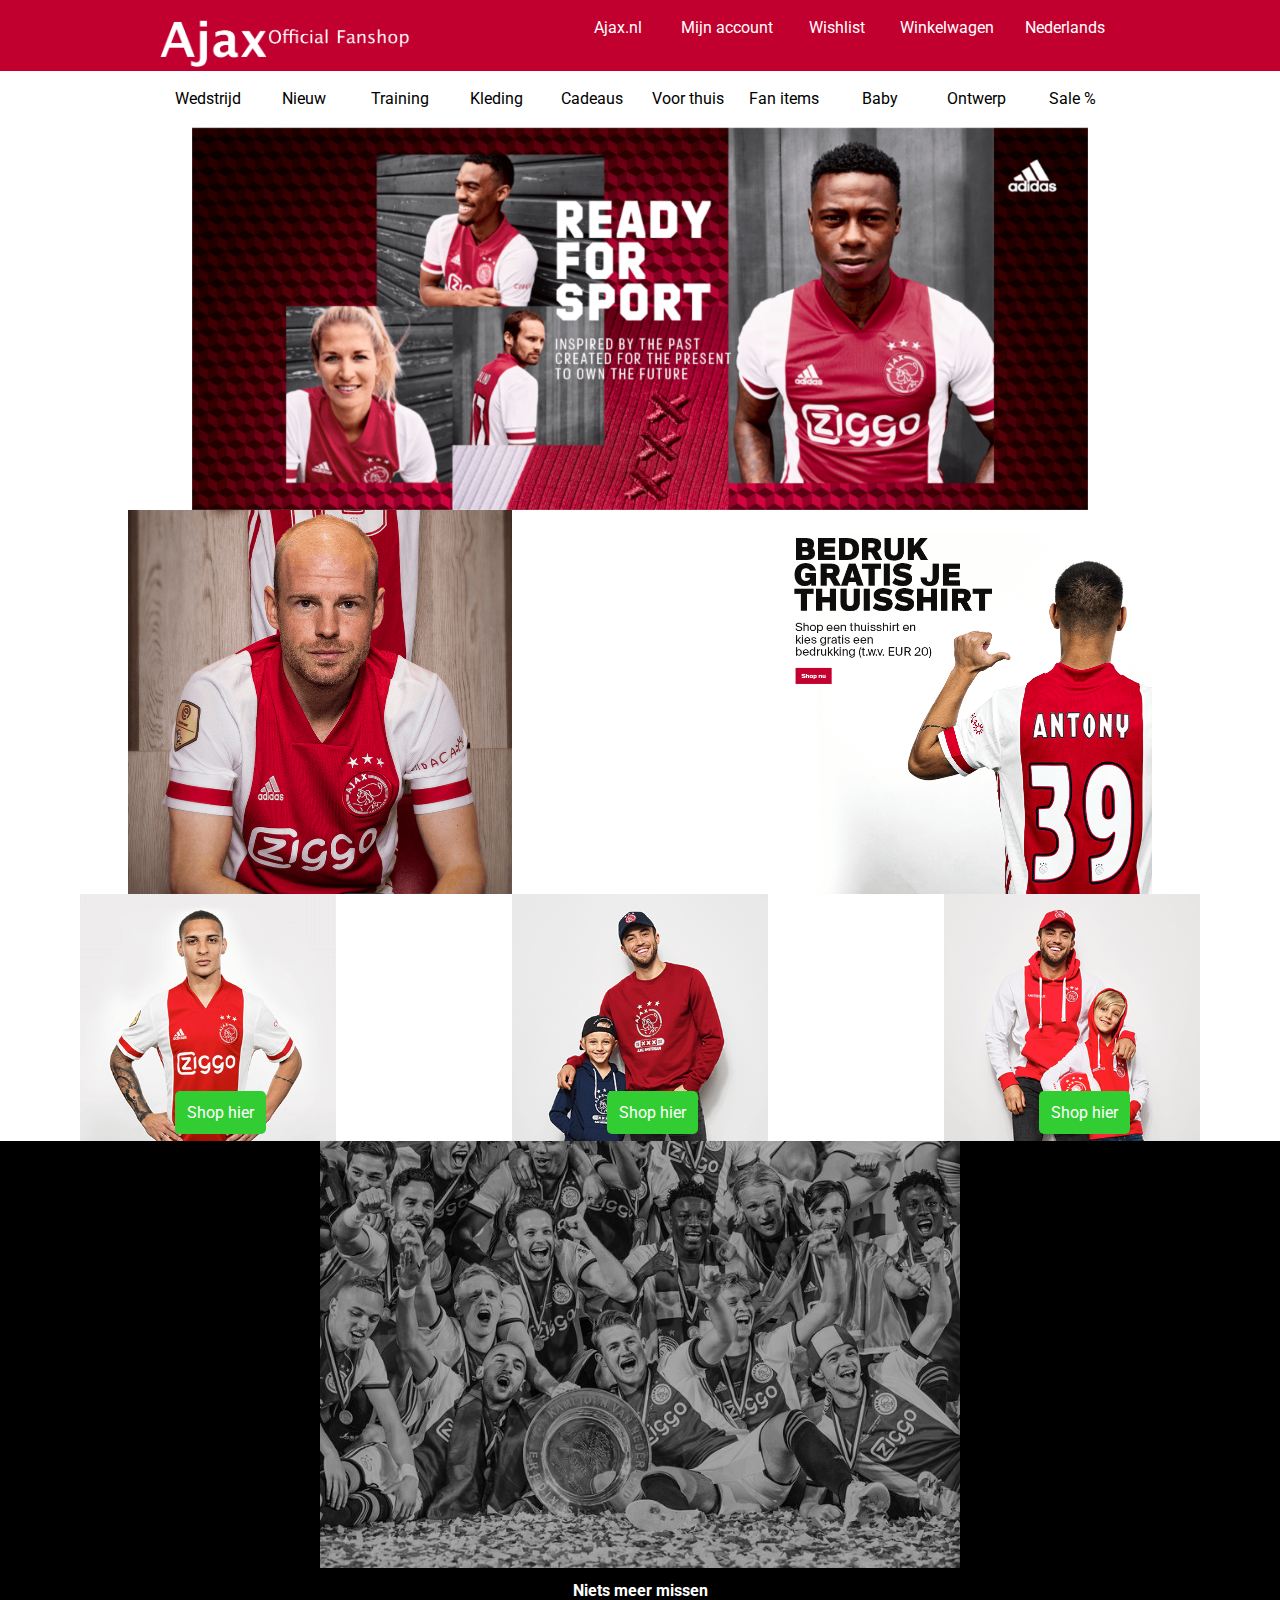
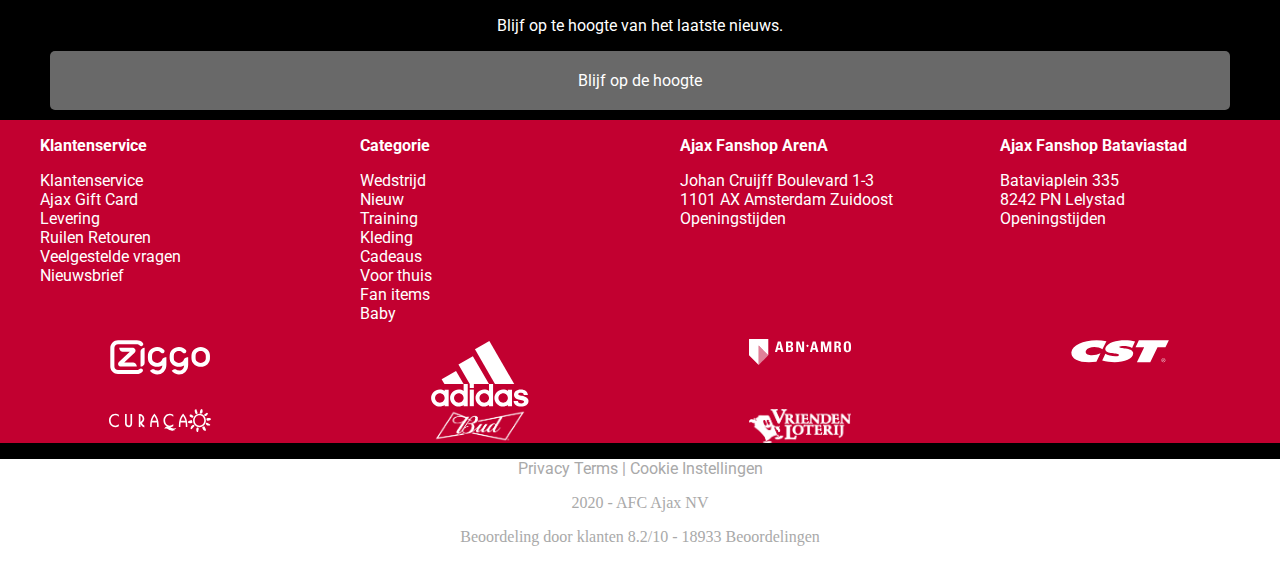
<file: index.html>
<!doctype html>
  <html lang="nl">

  <head>
    <link href="https://fonts.googleapis.com/css2?family=Roboto:ital,wght@0,100;0,300;1,300&display=swap" rel="stylesheet">
    <meta charset="UTF-8">
    <meta name="author" content="Max Jasperse">
    <meta name="viewport" content="width=device-width, initial-scale=1">

    <title>AjaxShop.nl</title>

    <link href="styles/style.css" rel="stylesheet">
</head>

<body>
    <header>
       <section class="menuklein">
        <a href="#"><img class="logo" src="images/logo.png" alt="logo"></a>
        <a href="#" id="menuknop"><img class="menuknop" src="images/hamburger.png" alt="hamburgermenu"></a>
</section>

        <!-- navigatie -->
        <nav>
            <ul class="menuitems" id="dropdownmenu">
                <li><a href="Ajax.nl">Ajax.nl</a></li>
                <li><a href="#">Mijn account</a></li>
                <li><a href="#">Wishlist</a></li>
                <li><a href="#">Winkelwagen</a></li>
                <li><a href="#">Nederlands</a></li>

            </ul>
        </nav>

    </header>



    <main>
        <!-- navigatie -->
        <nav id="webnav">
            <ul>
                <li><a href="#">Wedstrijd</a></li>
                <li><a href="#">Nieuw</a></li>
                <li><a href="#">Training</a></li>
                <li><a href="kleding.html">Kleding</a></li>
                <li><a href="#">Cadeaus</a></li>
                <li><a href="#">Voor thuis</a></li>
                <li><a href="#">Fan items</a></li>
                <li><a href="#">Baby</a></li>
                <li><a href="#">Ontwerp</a></li>
                <li><a href="#">Sale %</a></li>
            </ul>
        </nav>
        <section id="shop1mobile">
            <a href="#"></a><img src="images/antony.png" alt="Ajax Jerseys">
        </section>
        <section id="shop1">
            <a href="#"></a><img src="images/ajaxjersey.png" alt="Ajax Jerseys">
        </section>
        <!-- navigatie mobile -->
        <nav id="mobilenav">
            <ul>
                <li><a href="#">Wedstrijd</a></li>
                <li><a href="#">Nieuw</a></li>
                <li><a href="#">Training</a></li>
                <li><a href="#">Kleding</a></li>
                <li><a href="#">Cadeaus</a></li>
                <li><a href="#">Voor thuis</a></li>
                <li><a href="#">Fan items</a></li>
                <li><a href="#">Baby</a></li>
                <li><a href="#">Ontwerp</a></li>
                <li><a href="#">Sale %</a></li>
            </ul>
        </nav>
        <section id="shop2">
            <a href="#"><img src="images/davy.png" alt="davy"></a>
            <a href="#"><img src="images/antony.png" alt="davy"></a>
        </section>

        <section class="shopklein">
            <article class="container"><img src="images/thuisshirt.png" alt="shop">
                <a class="button" href="#">Shop hier</a>
            </article>
            <article class="container"><img src="images/junior.png" alt="shop">
                <a class="button" href="#">Shop hier</a>
            </article>
            <article class="container"><img src="images/sweater.png" alt="shop">
                <a class="button" href="#">Shop hier</a>
            </article>
        </section>
        <section class="banneronder">
            <img src="images/readysport.png" alt="readyforsporten">
        </section>
    </main>
    <Footer>
        <img src="images/footer.jpg" alt="ajaxteam">
        <h2>Niets meer missen</h2>
        <p>Blijf op te hoogte van het laatste nieuws.</p>
        <a class="button2" href="#">Blijf op de hoogte</a>
        <section class="sponsorsmobiel">
            <img src="images/ziggo.svg" alt="">
            <img src="images/adidas.svg" alt="">
            <img src="images/abnamro.svg" alt="">
            <img src="images/cst.svg" alt="">
            <img src="images/curacao.svg" alt="">
            <img src="images/bud.svg" alt="">
            <img src="images/vriendenloterij.svg" alt="">
        </section>
        <section class="sponsorsweb">
           <article>
            <ul>
                <li>
                    <h3>Klantenservice</h3>
                </li>
                <li><a href="#">Klantenservice</a></li>
                <li><a href="#">Ajax Gift Card</a></li>
                <li><a href="#">Levering</a></li>
                <li><a href="#">Ruilen Retouren</a></li>
                <li><a href="#">Veelgestelde vragen</a></li>
                <li><a href="#">Nieuwsbrief</a></li>
            </ul>
        </article>
           <article>
            <ul>
                <li>
                    <h3>Categorie</h3>
                </li>
                <li><a href="#">Wedstrijd</a></li>
                <li><a href="#">Nieuw</a></li>
                <li><a href="#">Training</a></li>
                <li><a href="#">Kleding</a></li>
                <li><a href="#">Cadeaus</a></li>
                <li><a href="#">Voor thuis</a></li>
                <li><a href="#">Fan items</a></li>
                <li><a href="#">Baby</a></li>
            </ul>
        </article>
           <article>
            <ul>
                <li>
                    <h3>Ajax Fanshop ArenA</h3>
                </li>
                <li><a href="#">Johan Cruijff Boulevard 1-3</a></li>
                <li><a href="#">1101 AX Amsterdam Zuidoost</a></li>
                <li><a href="#">Openingstijden</a></li>
                
            </ul>
        </article>
           <article>
            <ul>
                <li>
                    <h3>Ajax Fanshop Bataviastad </h3>
                </li>
                <li><a href="#">Bataviaplein 335</a></li>
                <li><a href="#">8242 PN Lelystad</a></li>
                <li><a href="#">Openingstijden</a></li>
            </ul>
        </article>
          
            <img src="images/ziggo.svg" alt="">
            <img src="images/adidas.svg" alt="">
            <img src="images/abnamro.svg" alt="">
            <img src="images/cst.svg" alt="">
            <img src="images/curacao.svg" alt="">
            <img src="images/bud.svg" alt="">
            <img src="images/vriendenloterij.svg" alt="">
        </section>
        <section class="copyright">
            <p>Privacy Terms | Cookie Instellingen</p>
            <p>2020 - AFC Ajax NV</p>
            <p>Beoordeling door klanten 8.2/10 - 18933 Beoordelingen</p>
        </section>
    </Footer>

    <script src="scripts/script.js"></script>
</body></html>
</file>
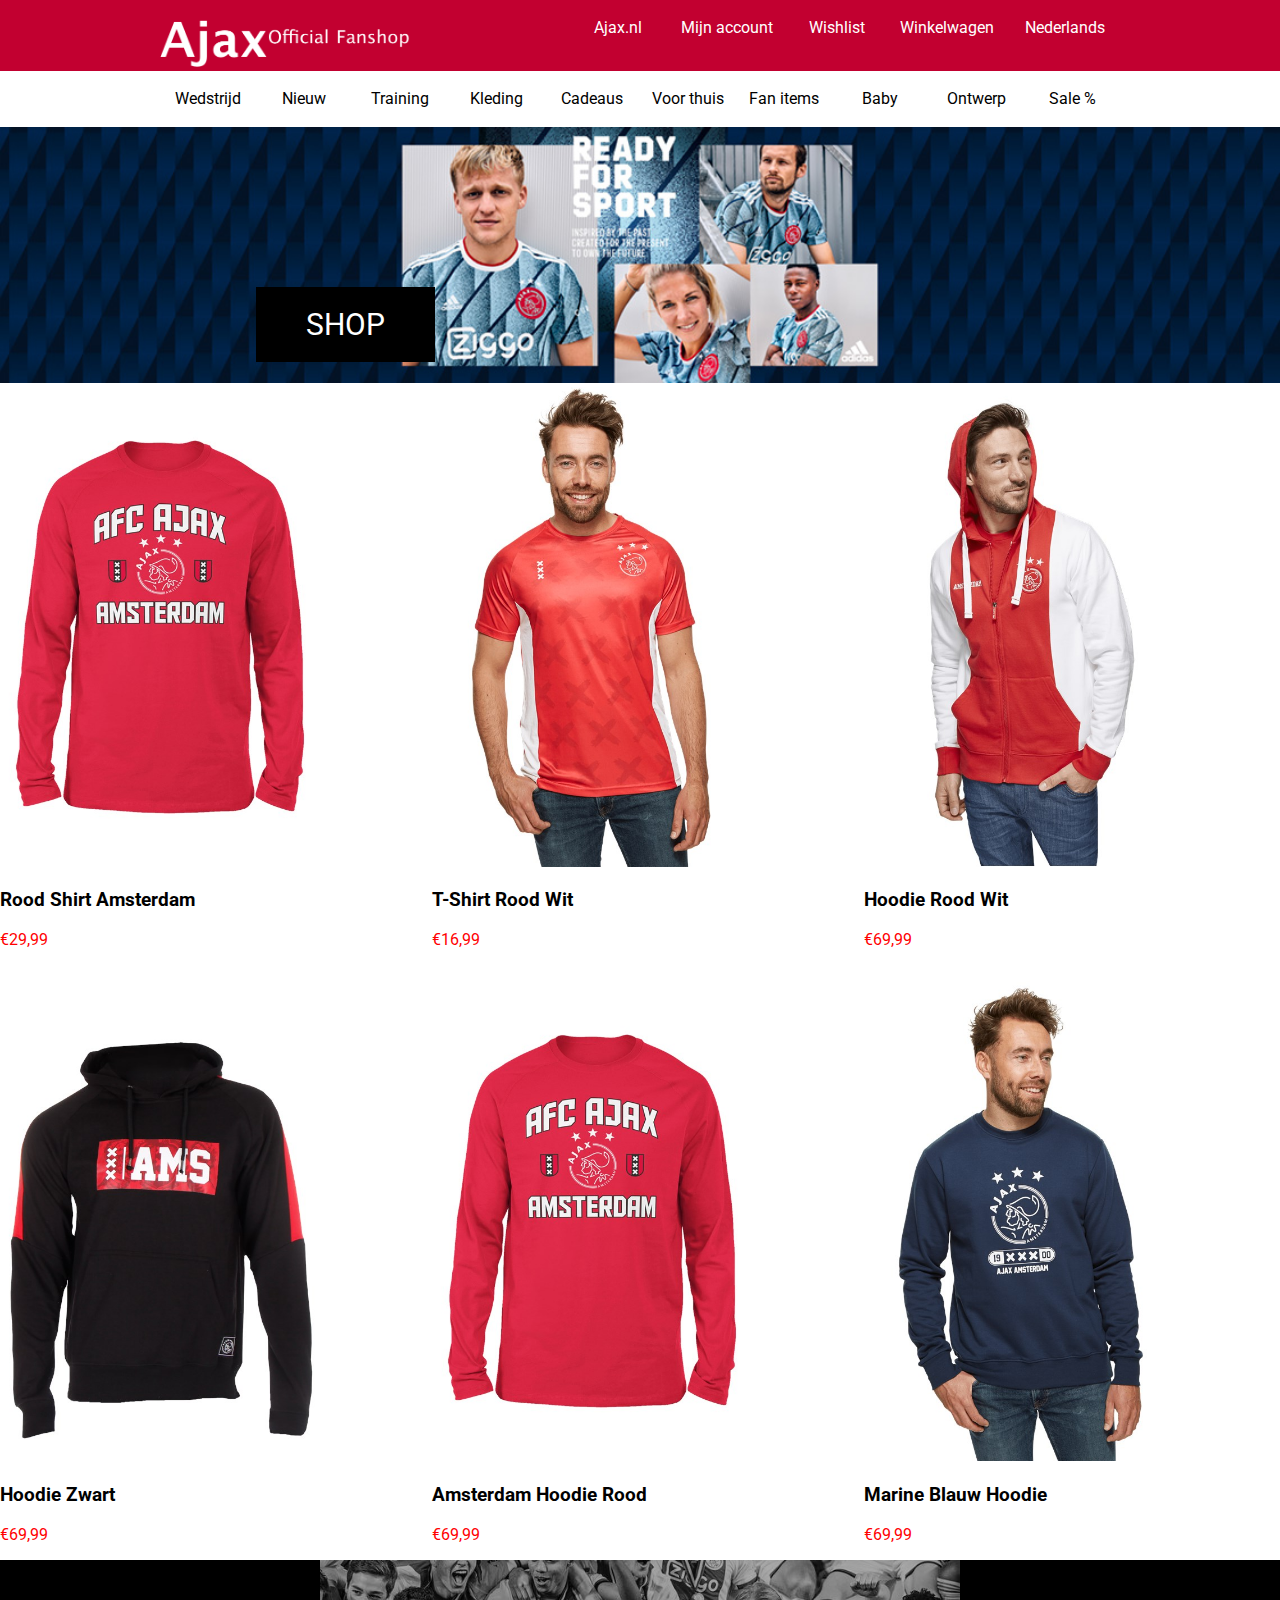
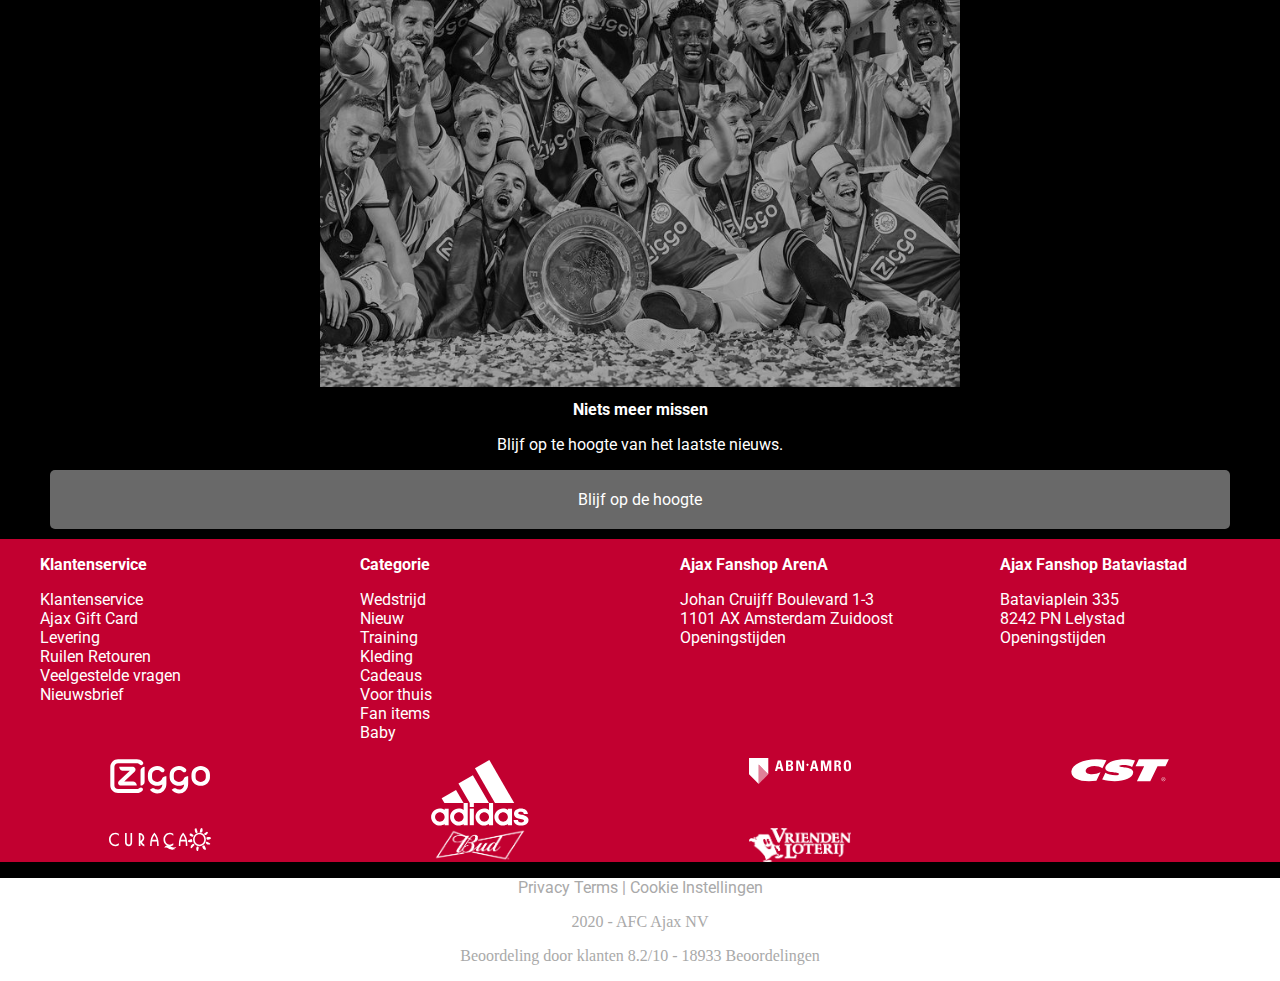
<file: kleding.html>
<!doctype html>
  <html lang="nl">

  <head>
    <link href="https://fonts.googleapis.com/css2?family=Roboto:ital,wght@0,100;0,300;1,300&display=swap" rel="stylesheet">
    <meta charset="UTF-8">
    <meta name="author" content="Max Jasperse">
    <meta name="viewport" content="width=device-width, initial-scale=1">

    <title>AjaxShop.nl</title>

    <link href="styles/stylekleding.css" rel="stylesheet">
</head>

<body>
    <header>
        <section class="menuklein">
            <a href="index.html"><img class="logo" src="images/logo.png" alt="logo"></a>
            <a href="#" id="menuknop"><img class="menuknop" src="images/hamburger.png" alt="hamburgermenu"></a>
        </section>

        <!-- navigatie -->
        <nav>
            <ul class="menuitems" id="dropdownmenu">
                <li><a href="Ajax.nl">Ajax.nl</a></li>
                <li><a href="#">Mijn account</a></li>
                <li><a href="#">Wishlist</a></li>
                <li><a href="#">Winkelwagen</a></li>
                <li><a href="#">Nederlands</a></li>

            </ul>
        </nav>

    </header>



    <main>
        <!-- navigatie -->
        <nav id="webnav">
            <ul>
                <li><a href="#">Wedstrijd</a></li>
                <li><a href="#">Nieuw</a></li>
                <li><a href="#">Training</a></li>
                <li><a href="#">Kleding</a></li>
                <li><a href="#">Cadeaus</a></li>
                <li><a href="#">Voor thuis</a></li>
                <li><a href="#">Fan items</a></li>
                <li><a href="#">Baby</a></li>
                <li><a href="#">Ontwerp</a></li>
                <li><a href="#">Sale %</a></li>
            </ul>
        </nav>
        <section class="container">
            <a href="#"></a><img src="images/bannerkleding.jpg" alt="Ajax Jerseys">
            <p>SHOP</p>
        </section>
        <!-- navigatie mobile -->
        <nav id="mobilenav">
            <ul>
                <li><a href="#">Wedstrijd</a></li>
                <li><a href="#">Nieuw</a></li>
                <li><a href="#">Training</a></li>
                <li><a href="#">Kleding</a></li>
                <li><a href="#">Cadeaus</a></li>
                <li><a href="#">Voor thuis</a></li>
                <li><a href="#">Fan items</a></li>
                <li><a href="#">Baby</a></li>
                <li><a href="#">Ontwerp</a></li>
                <li><a href="#">Sale %</a></li>
            </ul>
        </nav>
        <section class="galerij">

            <article>
                <a href="#"><img src="images/amsterdam.jpg" alt="Shirt Rood Wit"></a>
                <a href="#">
                    <h3>Rood Shirt Amsterdam</h3>
                </a>
                <a href="#">
                    <p>€29,99</p>
                </a>
            </article>

            <article>
                <a href="#"><img src="images/tshirt.jpg" alt="Shirt Rood wit"></a>
                <a href="#">
                    <h3>T-Shirt Rood Wit</h3>
                </a>
                <a href="#">
                    <p>€16,99</p>
                </a>
            </article>

            <article>
                <a href="#"><img src="images/hoodie.jpg" alt="Hoodie"></a>
                <a href="#">
                    <h3>Hoodie Rood Wit</h3>
                </a>
                <a href="#">
                    <p>€69,99</p>
                </a>
            </article>

            <article>
                <a href="#"><img src="images/zwarteamsterdam.jpg" alt="zwarte hoodie"></a>
                <a href="#">
                    <h3>Hoodie Zwart</h3>
                </a>
                <a href="#">
                    <p>€69,99</p>
                </a>
            </article>

            <article>
                <a href="#"><img src="images/amsterdam.jpg" alt="Hoodie rood"></a>
                <a href="#">
                    <h3>Amsterdam Hoodie Rood</h3>
                </a>
                <a href="#">
                    <p>€69,99</p>
                </a>
            </article>

            <article>
                <a href="#"><img src="images/marineblauw.jpg" alt="Marine Blauw hoodie"></a>
                <a href="#">
                    <h3>Marine Blauw Hoodie</h3>
                </a>
                <a href="#">
                    <p>€69,99</p>
                </a>
            </article>
        </section>
    </main>
    <Footer>
        <img src="images/footer.jpg" alt="ajaxteam">
        <h2>Niets meer missen</h2>
        <p>Blijf op te hoogte van het laatste nieuws.</p>
        <a class="button2" href="#">Blijf op de hoogte</a>
        <section class="sponsorsmobiel">
            <img src="images/ziggo.svg" alt="">
            <img src="images/adidas.svg" alt="">
            <img src="images/abnamro.svg" alt="">
            <img src="images/cst.svg" alt="">
            <img src="images/curacao.svg" alt="">
            <img src="images/bud.svg" alt="">
            <img src="images/vriendenloterij.svg" alt="">
        </section>
        <section class="sponsorsweb">
            <article>
                <ul>
                    <li>
                        <h3>Klantenservice</h3>
                    </li>
                    <li><a href="#">Klantenservice</a></li>
                    <li><a href="#">Ajax Gift Card</a></li>
                    <li><a href="#">Levering</a></li>
                    <li><a href="#">Ruilen Retouren</a></li>
                    <li><a href="#">Veelgestelde vragen</a></li>
                    <li><a href="#">Nieuwsbrief</a></li>
                </ul>
            </article>
            <article>
                <ul>
                    <li>
                        <h3>Categorie</h3>
                    </li>
                    <li><a href="#">Wedstrijd</a></li>
                    <li><a href="#">Nieuw</a></li>
                    <li><a href="#">Training</a></li>
                    <li><a href="#">Kleding</a></li>
                    <li><a href="#">Cadeaus</a></li>
                    <li><a href="#">Voor thuis</a></li>
                    <li><a href="#">Fan items</a></li>
                    <li><a href="#">Baby</a></li>
                </ul>
            </article>
            <article>
                <ul>
                    <li>
                        <h3>Ajax Fanshop ArenA</h3>
                    </li>
                    <li><a href="#">Johan Cruijff Boulevard 1-3</a></li>
                    <li><a href="#">1101 AX Amsterdam Zuidoost</a></li>
                    <li><a href="#">Openingstijden</a></li>

                </ul>
            </article>
            <article>
                <ul>
                    <li>
                        <h3>Ajax Fanshop Bataviastad </h3>
                    </li>
                    <li><a href="#">Bataviaplein 335</a></li>
                    <li><a href="#">8242 PN Lelystad</a></li>
                    <li><a href="#">Openingstijden</a></li>
                </ul>
            </article>

            <img src="images/ziggo.svg" alt="">
            <img src="images/adidas.svg" alt="">
            <img src="images/abnamro.svg" alt="">
            <img src="images/cst.svg" alt="">
            <img src="images/curacao.svg" alt="">
            <img src="images/bud.svg" alt="">
            <img src="images/vriendenloterij.svg" alt="">
        </section>
        <section class="copyright">
            <p>Privacy Terms | Cookie Instellingen</p>
            <p>2020 - AFC Ajax NV</p>
            <p>Beoordeling door klanten 8.2/10 - 18933 Beoordelingen</p>
        </section>
    </Footer>

    <script src="scripts/script.js"></script>
</body></html>
</file>
<file: styles/style.css>
body {
    margin: 0;
}


/************************/
/* LAYOUT VAN DE HEADER */
/************************/

header {
    background-color: #c20030;
    display: flex;
    flex-wrap: wrap;
    justify-content: center;
    top: -3.5em;
    z-index: 10;

}


/*************/
/* navigatie 1*/
/*************/

header nav {
    font-family: 'Roboto', sans-serif;
    flex-grow: 1;
}

header nav ul {
    margin: 0;
    padding-left: 10em;
    padding-right: 10em;
    list-style: none;
    display: flex;
    flex-wrap: wrap;
}

header nav li {
    min-width: 6em;
    flex-grow: 1;
}

header nav a {
    color: white;
    background-color: #c20030;
    text-decoration: none;
    outline: none;
    display: block;
    line-height: 3.5em;
    text-align: center;
}
header nav a:hover {
    color: gray;
}

/*************/
/* navigatie 2 */
/*************/


main nav ul {
    margin: 0;
    padding-left: 10em;
    padding-right: 10em;
    list-style: none;
    display: flex;
    flex-wrap: wrap;
    justify-content: center;
}

main nav li {
    min-width: 6em;
}

main nav a {
    font-family: 'Roboto', sans-serif;
    color: black;
    text-decoration: none;
    outline: none;
    display: block;
    line-height: 3.5em;
    text-align: center;
}


/************************/
/* Media Query Ander lay out */
/************************/
@media only screen and (min-width: 900px) {
    #mobilenav {
        display: none;
    }

    #shop1mobile {
        display: none;

    }

    .banneronder {
        display: none;
    }

    #menuknop {
        display: none;
    }
    header img {
    margin-top: 10px;
    width: 250px;
    margin-left: 10em;
}
    .sponsorsmobiel img{
        display: none;
    }
}

@media only screen and (min-width: 600px) {
    header a:nth-of-type(2) {
        display: none;
    }
    .sponsorsmobiel img{
        display: none;
    }
}


@media only screen and (max-width: 600px) {
    .logo{
        width: 15em;
    }
    .menuknop {
        margin-left: 8em;
        width: 3em
    }

    .menuitems {
        display: none;
    }

    #shop1mobile img {
        width: 100%;
        height: auto;
        display: block;
        margin-left: auto;
        margin-right: auto;
    }

    footer img {
        width: 100%;
        height: auto;
        display: block;
        margin-left: auto;
        margin-right: auto;
    }

    #shop2 img {
        display: none;
    }

    #webnav {
        display: none;
    }

    #shop1 {
        display: none;
    }

    .shopklein img {
        display: none;
    }

    .banneronder img {
        width: 90vw
    }

    .button {
        display: none;
    }
    .sponsorsweb img{
        display: none;
    }
    .sponsorsweb article{
        display: none;
    }
}


/****************/
/* Merch Content*/
/****************/
main img {
    height: auto;
    display: block;
    margin-left: auto;
    margin-right: auto;
}

#shop1 img {
    width: 70vw;
}

#shop2 {
    display: grid;
    grid-template-columns: 1fr 1fr;
}

#shop2 img {
    width: 30vw;
}

.shopklein {
    display: grid;
    grid-template-columns: 1fr 1fr 1fr;
    grid-gap: 1em;
}

.shopklein img {
    width: 20vw;
}
.shopklein a{
    font-family: 'Roboto', sans-serif;
}

.banneronder img {
    width: 90vw
}

/***********/
/* Buttons */
/***********/

.container {
    position: relative;
}

.container .button {
    position: absolute;
    top: 80%;
    left: 42%;
}

.button {
    text-decoration: none;
    color: white;
    background-color: limegreen;
    padding: 12px;
    border-radius: 5px;
}

.button2 {
    text-decoration: none;
    color: white;
    background-color: dimgray;
    padding-top: 20px;
    padding-bottom: 20px;
    margin-left: 50px;
    margin-right: 50px;
    display: flex;
    justify-content: center;
    border-radius: 5px;
}

/************************/
/* Footer               */
/************************/
footer {
    background-color: black;
    color: white;
}

footer img {
    width: 50%;
    height: auto;
    display: block;
    margin-left: auto;
    margin-right: auto;
}

footer h3 {
    font-size: 16px;
    text-align: center;
}

footer p {
    font-size: 16px;
    text-align: center;
}

.sponsorsmobiel img {
    width: 20vw
}

.sponsorsmobiel {
    margin-top: 10px;
    display: grid;
    grid-template-columns: 1fr 1fr;
    grid-gap: 1em;
}

.copyright {
    background-color: white;
    color: darkgray;
    text-align: center;
}

.copyright a {
    text-decoration: none;
}

footer ul {
    list-style-type: none;
}

footer a {
    text-decoration: none;
    color: white;
    font-family: 'Roboto', sans-serif;
}

footer a:hover {
    color: grey;
}
footer h2 {
    font-size: 16px;
}
.sponsorsweb{
    background-color: #c20030;
}
.sponsorsweb {
    display: grid;
    grid-template-columns: 1fr 1fr 1fr 1fr;
}
.sponsorsweb img{
    width: 8vw;
}

footer p:first-of-type{
    font-family: 'Roboto', sans-serif;
}
footer h2:first-of-type{
    font-family: 'Roboto', sans-serif;
    text-align: center;
}
footer h3:first-of-type{
    font-family: 'Roboto', sans-serif;
    text-align: left;
}
</file>
<file: styles/stylekleding.css>
body {
    margin: 0;
}


/************************/
/* LAYOUT VAN DE HEADER */
/************************/

header {
    background-color: #c20030;
    display: flex;
    flex-wrap: wrap;
    justify-content: center;
    top: -3.5em;
    z-index: 10;

}


/*************/
/* navigatie 1*/
/*************/

header nav {
    font-family: 'Roboto', sans-serif;
    flex-grow: 1;
}

header nav ul {
    margin: 0;
    padding-left: 10em;
    padding-right: 10em;
    list-style: none;
    display: flex;
    flex-wrap: wrap;
}

header nav li {
    min-width: 6em;
    flex-grow: 1;
}

header nav a {
    color: white;
    background-color: #c20030;
    text-decoration: none;
    outline: none;
    display: block;
    line-height: 3.5em;
    text-align: center;
}
header nav a:hover {
    color: gray;
}

/*************/
/* navigatie 2 */
/*************/


main nav ul {
    margin: 0;
    padding-left: 10em;
    padding-right: 10em;
    list-style: none;
    display: flex;
    flex-wrap: wrap;
    justify-content: center;
}

main nav li {
    min-width: 6em;
}

main nav a {
    font-family: 'Roboto', sans-serif;
    color: black;
    text-decoration: none;
    outline: none;
    display: block;
    line-height: 3.5em;
    text-align: center;
}


/*************/
/* Content Shop */
/*************/

@media only screen and (min-width: 900px) {
    #mobilenav {
        display: none;
    }

    .banneronder {
        display: none;
    }

    #menuknop {
        display: none;
    }
    header img {
    margin-top: 10px;
    width: 250px;
    margin-left: 10em;
}
    .sponsorsmobiel img{
        display: none;
    }
}

@media only screen and (min-width: 600px) {
    header a:nth-of-type(2) {
        display: none;
    }
    .sponsorsmobiel img{
        display: none;
    }
}


@media only screen and (max-width: 600px) {
    .logo{
        width: 15em;
    }
    .menuknop {
        margin-left: 8em;
        width: 3em
    }

    .menuitems {
        display: none;
    }

    #shop1mobile img {
        width: 100%;
        height: auto;
        display: block;
        margin-left: auto;
        margin-right: auto;
    }

    footer img {
        width: 100%;
        height: auto;
        display: block;
        margin-left: auto;
        margin-right: auto;
    }
    
    .container p {
    display: none;
}


    #webnav {
        display: none;
    }
    .banneronder img {
        width: 90vw
    }
    .sponsorsweb img{
        display: none;
    }
    .sponsorsweb article{
        display: none;
    }
}
/*shop banner*/

.container {
    position: relative;
}
.container img{
     width: 100vw
}

.container p {
    position: absolute;
    top: 50%;
    left: 20%;
    color: white;
    font-size: 30px;
    font-family: "roboto", sans-serif;
    background-color: black; 
    padding: 20px 50px
}
/*galerij*/
.galerij {
    display: grid;
    grid-template-columns: 1fr 1fr 1fr;
    grid-gap: 1em;
}
.galerij article img{
    width: 50vw;
}
.galerij h3{
    font-family: "roboto", sans-serif;
    color: black;
}

/* Kleding onder elkaar bij kleiner scherm */
@media only screen and (max-width: 600px) {
    .galerij {
        display: grid;
        grid-template-columns: 1fr;
        grid-gap: 1em;
    }
}

.galerij article img {
    width: 25vw;
}

@media only screen and (max-width: 600px) {
    .galerij article img {
        width: 60vw;
    }
}

.galerij a {
    color: red;
    text-decoration: none;
    font-family: "roboto", sans-serif;
}


.galerij h3:hover {
    color: grey;
}

.galerij p:hover {
    color: grey;
}

/*footer*/
footer {
    background-color: black;
    color: white;
}

footer img {
    width: 50%;
    height: auto;
    display: block;
    margin-left: auto;
    margin-right: auto;
}

footer h3 {
    font-size: 16px;
    text-align: center;
}

footer p {
    font-size: 16px;
    text-align: center;
}

.button2 {
    text-decoration: none;
    color: white;
    background-color: dimgray;
    padding-top: 20px;
    padding-bottom: 20px;
    margin-left: 50px;
    margin-right: 50px;
    display: flex;
    justify-content: center;
    border-radius: 5px;
}

.sponsorsmobiel img {
    width: 20vw
}

.sponsorsmobiel {
    margin-top: 10px;
    display: grid;
    grid-template-columns: 1fr 1fr;
    grid-gap: 1em;
}

.copyright {
    background-color: white;
    color: darkgray;
    text-align: center;
}

.copyright a {
    text-decoration: none;
}

footer ul {
    list-style-type: none;
}

footer a {
    text-decoration: none;
    color: white;
    font-family: 'Roboto', sans-serif;
}

footer a:hover {
    color: grey;
}
footer h2 {
    font-size: 16px;
}
.sponsorsweb{
    background-color: #c20030;
}
.sponsorsweb {
    display: grid;
    grid-template-columns: 1fr 1fr 1fr 1fr;
}
.sponsorsweb img{
    width: 8vw;
}

footer p:first-of-type{
    font-family: 'Roboto', sans-serif;
}
footer h2:first-of-type{
    font-family: 'Roboto', sans-serif;
    text-align: center;
}
footer h3:first-of-type{
    font-family: 'Roboto', sans-serif;
    text-align: left;
}
</file>
